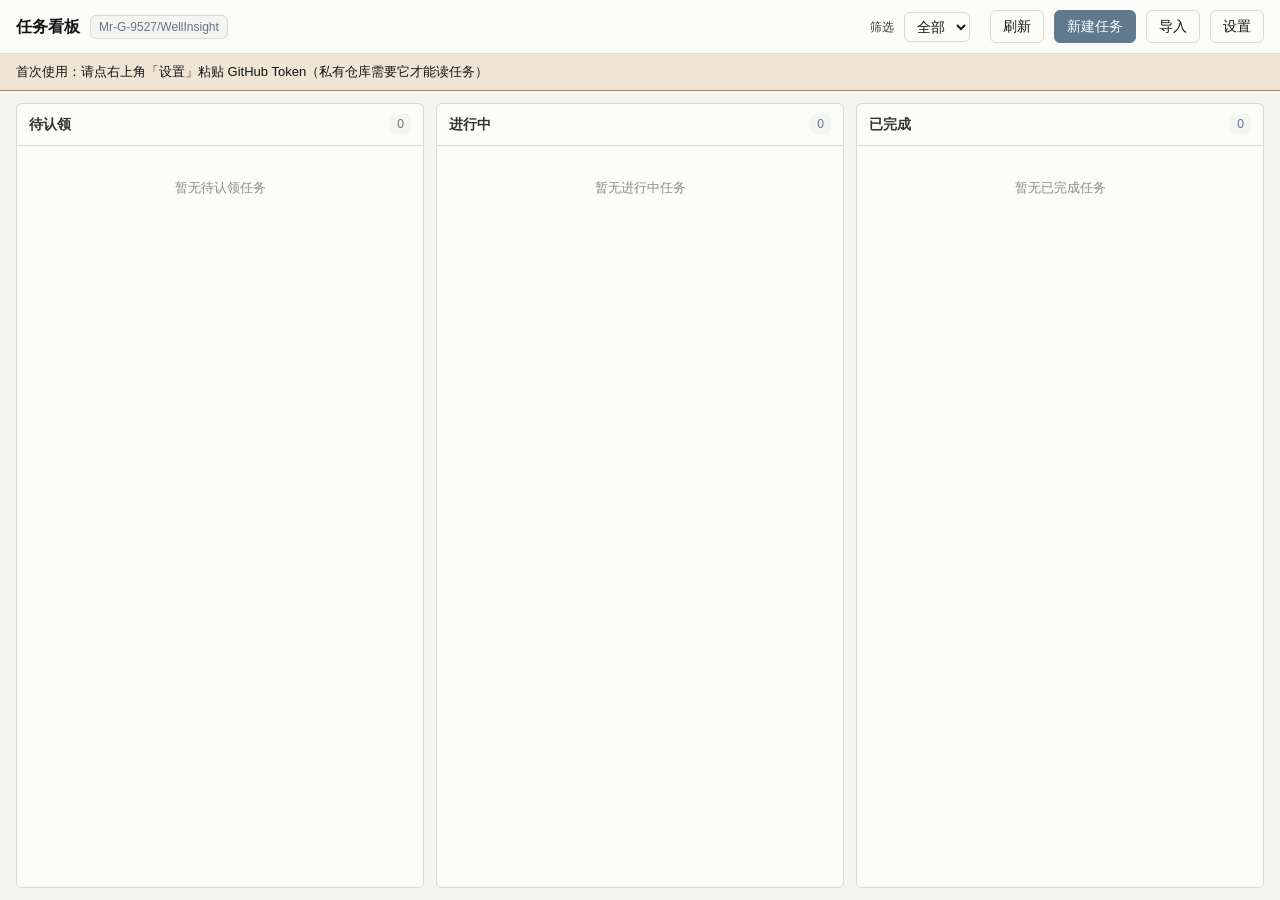
<file: index.html>
<!DOCTYPE html>
<html lang="zh-CN">
<head>
<meta charset="UTF-8">
<meta name="viewport" content="width=device-width, initial-scale=1.0">
<title>任务看板</title>
<link rel="stylesheet" href="assets/style.css">
</head>
<body>
<header class="topbar">
  <div class="topbar-left">
    <h1 class="topbar-title">任务看板</h1>
    <span class="repo-badge" id="repo-badge"></span>
  </div>
  <div class="topbar-right">
    <label class="filter-label" for="filter-select">筛选</label>
    <select id="filter-select" class="filter-select"></select>
    <span class="viewer-name" id="viewer-name"></span>
    <button id="btn-refresh" class="btn btn-ghost" type="button">刷新</button>
    <button id="btn-new-task" class="btn btn-primary" type="button">新建任务</button>
    <button id="btn-import" class="btn btn-ghost" type="button">导入</button>
    <button id="btn-settings" class="btn btn-ghost" type="button">设置</button>
  </div>
</header>

<div id="banner" class="banner hidden"></div>
<main class="board">
  <section class="col" id="col-todo">
    <div class="col-head"><h2>待认领</h2><span class="col-count" id="count-todo">0</span></div>
    <div class="col-body" id="body-todo"></div>
  </section>
  <section class="col" id="col-doing">
    <div class="col-head"><h2>进行中</h2><span class="col-count" id="count-doing">0</span></div>
    <div class="col-body" id="body-doing"></div>
  </section>
  <section class="col" id="col-done">
    <div class="col-head"><h2>已完成</h2><span class="col-count" id="count-done">0</span></div>
    <div class="col-body" id="body-done"></div>
  </section>
</main>

<div id="overlay-settings" class="overlay hidden">
  <div class="modal" role="dialog" aria-modal="true" aria-labelledby="settings-title">
    <h2 id="settings-title" class="modal-title">设置</h2>
    <div class="form-row">
      <label for="cfg-owner">仓库 Owner</label>
      <input id="cfg-owner" type="text" placeholder="如 Mr-G-9527">
    </div>
    <div class="form-row">
      <label for="cfg-repo">仓库名</label>
      <input id="cfg-repo" type="text" placeholder="如 WellInsight">
    </div>
    <div class="form-row">
      <label for="cfg-label">看板标签</label>
      <input id="cfg-label" type="text" placeholder="如 board">
    </div>
    <div class="form-row">
      <label for="cfg-token">GitHub Token</label>
      <input id="cfg-token" type="password" placeholder="classic PAT（ghp_ 开头，仅本浏览器保存）">
      <p class="form-hint">申请：GitHub → Settings → Developer settings → Personal access tokens → Tokens (classic) → Generate new token，Expiration 选 90 天或更长，勾选最上面的 repo 整块（组织私有仓需要它，fine-grained 管不了他人私仓）。Token 只保存在你自己浏览器，不要发给任何人。</p>
    </div>
    <p id="cfg-test-result" class="form-result"></p>
    <div class="modal-actions">
      <button id="btn-test-conn" class="btn btn-ghost" type="button">测试连接</button>
      <span class="spacer"></span>
      <button id="btn-settings-cancel" class="btn btn-ghost" type="button">取消</button>
      <button id="btn-settings-save" class="btn btn-primary" type="button">保存</button>
    </div>
  </div>
</div>

<div id="overlay-new-task" class="overlay hidden">
  <div class="modal" role="dialog" aria-modal="true" aria-labelledby="new-task-title">
    <h2 id="new-task-title" class="modal-title">新建任务</h2>
    <div class="form-row">
      <label for="nt-title">标题 <span class="req">*</span></label>
      <input id="nt-title" type="text" placeholder="一句话说清要做什么">
    </div>
    <div class="form-row">
      <label for="nt-body">说明</label>
      <textarea id="nt-body" rows="5" placeholder="背景、验收标准、相关链接（可选）"></textarea>
    </div>
    <div class="form-row">
      <label for="nt-priority">优先级</label>
      <select id="nt-priority">
        <option value="P0">P0 紧急</option>
        <option value="P1">P1 高</option>
        <option value="P2" selected>P2 普通</option>
        <option value="P3">P3 低</option>
      </select>
    </div>
    <p id="nt-error" class="form-result"></p>
    <div class="modal-actions">
      <span class="spacer"></span>
      <button id="btn-nt-cancel" class="btn btn-ghost" type="button">取消</button>
      <button id="btn-nt-submit" class="btn btn-primary" type="button">发布</button>
    </div>
  </div>
</div>

<div id="overlay-import" class="overlay hidden">
  <div class="modal modal-wide" role="dialog" aria-modal="true" aria-labelledby="import-title">
    <h2 id="import-title" class="modal-title">导入任务</h2>
    <div class="form-row">
      <label for="imp-file">选择 JSON 文件(选完自动解析)</label>
      <input id="imp-file" type="file" accept=".json,application/json,.txt">
    </div>
    <div class="form-row">
      <label for="imp-text">或粘贴 JSON</label>
      <textarea id="imp-text" rows="6" placeholder='{"tasks":[{"title":"…","priority":"P1","labels":["数据"]}]}'></textarea>
    </div>
    <p class="form-hint">格式规范:<a id="imp-spec-link" href="#" target="_blank" rel="noopener noreferrer">import-spec.json</a>(AI Agent 读它就知道怎么发任务)。校验规则:标题必填;优先级非法按 P2;labels 自动剔除 board;与现有任务同名仅提示不拦截。</p>
    <div id="imp-preview" class="imp-preview hidden"></div>
    <p id="imp-result" class="form-result"></p>
    <div class="modal-actions">
      <span class="spacer"></span>
      <button id="btn-imp-cancel" class="btn btn-ghost" type="button">取消</button>
      <button id="btn-imp-parse" class="btn" type="button">解析预览</button>
      <button id="btn-imp-confirm" class="btn btn-primary" type="button" disabled>确认导入</button>
    </div>
  </div>
</div>

<div id="overlay-detail" class="overlay hidden">
  <div class="modal modal-wide" role="dialog" aria-modal="true" aria-labelledby="dt-title">
    <div class="detail-head">
      <h2 id="dt-title" class="modal-title"></h2>
      <span id="dt-num" class="card-num"></span>
      <a id="dt-gh-link" class="dt-gh-link" href="#" target="_blank" rel="noopener noreferrer">GitHub 原文 ↗</a>
    </div>
    <div id="dt-meta" class="card-meta detail-meta"></div>
    <div class="tabs">
      <button id="tab-detail" class="tab tab-active" type="button">详情</button>
      <button id="tab-log" class="tab" type="button">记录</button>
    </div>
    <div id="pane-detail">
      <div id="dt-body" class="detail-body"></div>
      <p id="dt-error" class="form-result"></p>
    </div>
    <div id="pane-edit" class="hidden">
      <div class="form-row">
        <label for="ed-title">标题</label>
        <input id="ed-title" type="text">
      </div>
      <div class="form-row">
        <label for="ed-body">说明</label>
        <textarea id="ed-body" rows="6"></textarea>
      </div>
      <div class="modal-actions">
        <span class="spacer"></span>
        <button id="btn-ed-cancel" class="btn btn-ghost" type="button">取消</button>
        <button id="btn-ed-save" class="btn btn-primary" type="button">保存</button>
      </div>
    </div>
    <div id="pane-log" class="hidden">
      <div id="dt-timeline" class="dt-timeline"></div>
      <div class="form-row">
        <textarea id="dt-comment" rows="3" placeholder="留言:进度、反馈、问题…"></textarea>
      </div>
      <div class="modal-actions">
        <span class="spacer"></span>
        <button id="btn-dt-comment" class="btn btn-primary" type="button">发送评论</button>
      </div>
    </div>
    <div class="modal-actions">
      <button id="btn-dt-edit" class="btn" type="button">编辑</button>
      <button id="btn-dt-cancel-issue" class="btn" type="button">注销任务</button>
      <span class="spacer"></span>
      <button id="btn-dt-close" class="btn btn-ghost" type="button">关闭</button>
    </div>
  </div>
</div>

<div id="toast" class="toast hidden"></div>

<script src="assets/config.js"></script>
<script src="assets/api.js"></script>
<script src="assets/render-board.js"></script>
<script src="assets/render-modal.js"></script>
<script src="assets/render-import.js"></script>
<script src="assets/render-detail.js"></script>
<script src="assets/app.js"></script>
</body>
</html>
</file>
<file: assets/style.css>
/* 任务看板 — 色板遵循 DESIGN.md: 颜色只表达含义(状态/风险/选中/进度), 不做装饰 */
:root {
  --ink: #101414;
  --ink-2: #2f3534;
  --paper: #f4f4f0;
  --paper-2: #fbfbf7;
  --slate: #60798d;
  --sage: #768a72;
  --amber: #ae8758;
  --clay: #a46862;
  --line: #d9d9d0;
  --radius: 6px;
}

* { box-sizing: border-box; margin: 0; padding: 0; }

body {
  font-family: "Segoe UI", "Microsoft YaHei", sans-serif;
  background: var(--paper);
  color: var(--ink);
  font-size: 14px;
  line-height: 1.5;
  height: 100vh;
  display: flex;
  flex-direction: column;
  overflow: hidden;
}

.hidden { display: none !important; }

/* ---- 顶栏 ---- */
.topbar {
  display: flex;
  align-items: center;
  justify-content: space-between;
  padding: 10px 16px;
  background: var(--paper-2);
  border-bottom: 1px solid var(--line);
  flex-shrink: 0;
}
.topbar-left, .topbar-right { display: flex; align-items: center; gap: 10px; }
.topbar-title { font-size: 16px; font-weight: 600; color: var(--ink); }
.repo-badge {
  font-size: 12px;
  color: var(--slate);
  background: var(--paper);
  border: 1px solid var(--line);
  border-radius: var(--radius);
  padding: 2px 8px;
}
.filter-label { font-size: 12px; color: var(--ink-2); }
.filter-select, select, input, textarea {
  font: inherit;
  color: var(--ink);
  background: var(--paper-2);
  border: 1px solid var(--line);
  border-radius: var(--radius);
  padding: 5px 8px;
}
.viewer-name { font-size: 12px; color: var(--slate); }

/* ---- 按钮 ---- */
.btn {
  font: inherit;
  border: 1px solid var(--line);
  border-radius: var(--radius);
  padding: 5px 12px;
  cursor: pointer;
  background: var(--paper-2);
  color: var(--ink);
}
.btn:hover { border-color: var(--slate); }
.btn-primary { background: var(--slate); border-color: var(--slate); color: #fff; }
.btn-primary:hover { background: #52697c; }
.btn-ghost { background: transparent; }
.btn-small { padding: 2px 8px; font-size: 12px; }
.btn:disabled { opacity: 0.5; cursor: default; }

/* ---- 提示条 ---- */
.banner {
  padding: 8px 16px;
  font-size: 13px;
  background: #f0e4d4;
  border-bottom: 1px solid var(--amber);
  color: var(--ink);
}
.banner.banner-error { background: #efd9d6; border-bottom-color: var(--clay); }

/* ---- 看板 ---- */
.board {
  flex: 1;
  display: grid;
  grid-template-columns: repeat(3, 1fr);
  gap: 12px;
  padding: 12px 16px;
  min-height: 0;
}
.col {
  display: flex;
  flex-direction: column;
  background: var(--paper-2);
  border: 1px solid var(--line);
  border-radius: var(--radius);
  min-height: 0;
}
.col-head {
  display: flex;
  align-items: center;
  justify-content: space-between;
  padding: 10px 12px;
  border-bottom: 1px solid var(--line);
  flex-shrink: 0;
}
.col-head h2 { font-size: 14px; font-weight: 600; color: var(--ink-2); }
.col-count {
  font-size: 12px;
  color: var(--slate);
  background: var(--paper);
  border-radius: var(--radius);
  padding: 1px 7px;
}
.col-body { flex: 1; overflow-y: auto; padding: 8px; display: flex; flex-direction: column; gap: 8px; }

.col-empty {
  color: var(--ink-2);
  opacity: 0.55;
  font-size: 13px;
  text-align: center;
  padding: 24px 0;
}

/* ---- 卡片 ---- */
.card {
  background: var(--paper-2);
  border: 1px solid var(--line);
  border-radius: var(--radius);
  padding: 10px 12px;
  flex-shrink: 0;
}
.card-title {
  font-size: 13px;
  font-weight: 600;
  color: var(--ink);
  margin: 3px 0 6px;
  word-break: break-word;
}
.card-meta {
  display: flex;
  align-items: center;
  gap: 8px;
  font-size: 12px;
  color: var(--ink-2);
  flex-wrap: wrap;
}
.card-num { color: var(--slate); }
.card-assignee { color: var(--slate); }
.card-actions { display: flex; gap: 6px; margin-top: 8px; }

/* 标签: 优先级=风险语义, 其余中性 */
.chip {
  display: inline-block;
  font-size: 11px;
  border-radius: var(--radius);
  padding: 0 6px;
  border: 1px solid var(--line);
  color: var(--ink-2);
  background: var(--paper);
}
.chip-p0 { color: #fff; background: var(--clay); border-color: var(--clay); }
.chip-p1 { color: #fff; background: var(--amber); border-color: var(--amber); }
.badge-blocked { color: #fff; background: var(--amber); border-color: var(--amber); }
.badge-pending {
  display: inline-block;
  font-size: 11px;
  color: var(--amber);
  border: 1px solid var(--amber);
  border-radius: var(--radius);
  padding: 0 6px;
}
.chip-done { color: #fff; background: var(--sage); border-color: var(--sage); }
.chip-new { color: #fff; background: var(--slate); border-color: var(--slate); font-weight: 600; }

/* ---- 弹窗 ---- */
.overlay {
  position: fixed;
  inset: 0;
  background: rgba(16, 20, 20, 0.4);
  display: flex;
  align-items: center;
  justify-content: center;
  z-index: 10;
}
.modal {
  width: 420px;
  max-width: calc(100vw - 32px);
  max-height: calc(100vh - 48px);
  overflow-y: auto;
  background: var(--paper-2);
  border: 1px solid var(--line);
  border-radius: var(--radius);
  padding: 20px;
}
.modal-title { font-size: 15px; font-weight: 600; margin-bottom: 14px; color: var(--ink); }
.form-row { margin-bottom: 12px; }
.form-row label { display: block; font-size: 13px; color: var(--ink-2); margin-bottom: 4px; }
.form-row input, .form-row select, .form-row textarea { width: 100%; }
.form-hint { font-size: 12px; color: var(--ink-2); opacity: 0.8; margin-top: 4px; }
.form-result { font-size: 13px; min-height: 18px; margin: 4px 0; }
.form-result.ok { color: var(--sage); }
.form-result.err { color: var(--clay); }
.req { color: var(--clay); }
.modal-actions { display: flex; gap: 8px; margin-top: 14px; }
.spacer { flex: 1; }

/* ---- 导入弹窗 ---- */
.modal-wide { width: 640px; }
.form-hint a { color: var(--slate); }
.imp-preview {
  border: 1px solid var(--line);
  border-radius: var(--radius);
  background: var(--paper);
  padding: 8px 10px;
  max-height: 220px;
  overflow-y: auto;
  margin-bottom: 8px;
  font-size: 13px;
}
.imp-row {
  display: flex;
  gap: 8px;
  align-items: baseline;
  padding: 3px 0;
  border-bottom: 1px dashed var(--line);
}
.imp-row:last-child { border-bottom: none; }
.imp-idx { color: var(--slate); flex-shrink: 0; font-size: 12px; }
.imp-title { font-weight: 500; word-break: break-word; }
.imp-note { color: var(--amber); font-size: 12px; }
.imp-status { margin-left: auto; flex-shrink: 0; font-size: 12px; color: var(--sage); }
.imp-warn { color: var(--amber); }
.imp-err { color: var(--clay); }
.imp-limit { font-size: 12px; margin-bottom: 6px; }

/* ---- 任务详情 ---- */
.detail-head { display: flex; align-items: baseline; gap: 8px; }
.detail-meta { margin-bottom: 10px; }
.tabs { display: flex; gap: 4px; border-bottom: 1px solid var(--line); margin-bottom: 10px; }
.tab {
  font: inherit;
  background: transparent;
  border: none;
  border-bottom: 2px solid transparent;
  padding: 6px 12px;
  cursor: pointer;
  color: var(--ink-2);
}
.tab:hover { color: var(--ink); }
.tab-active { color: var(--ink); border-bottom-color: var(--slate); font-weight: 600; }
.detail-body {
  white-space: pre-wrap;
  word-break: break-word;
  font-size: 13px;
  color: var(--ink);
  min-height: 40px;
}
.card-click { cursor: pointer; }
.card-click:hover { border-color: var(--slate); }
.card-title-cancelled { text-decoration: line-through; opacity: 0.6; }
.chip-cancelled { color: var(--ink-2); background: var(--paper); border: 1px solid var(--line); }
.dt-timeline {
  max-height: 260px;
  overflow-y: auto;
  border: 1px solid var(--line);
  border-radius: var(--radius);
  background: var(--paper);
  padding: 8px 10px;
  margin-bottom: 10px;
  font-size: 13px;
}
.dt-log-row { display: flex; gap: 8px; align-items: baseline; padding: 3px 0; }
.dt-log-who { color: var(--slate); flex-shrink: 0; }
.dt-log-what { color: var(--ink-2); word-break: break-word; }
.dt-log-time { margin-left: auto; color: var(--ink-2); opacity: 0.6; font-size: 12px; flex-shrink: 0; }
.dt-log-body {
  white-space: pre-wrap;
  word-break: break-word;
  background: var(--paper-2);
  border: 1px solid var(--line);
  border-radius: var(--radius);
  padding: 6px 8px;
  margin: 2px 0 6px;
}
.dt-empty { color: var(--ink-2); opacity: 0.55; text-align: center; padding: 12px 0; font-size: 13px; }
.dt-err { color: var(--clay); opacity: 1; }
.dt-gh-link { font-size: 12px; color: var(--slate); flex-shrink: 0; }
.dt-gh-link:hover { color: var(--ink); }

/* ---- Toast ---- */
.toast {
  position: fixed;
  bottom: 24px;
  left: 50%;
  transform: translateX(-50%);
  background: var(--ink-2);
  color: #fff;
  font-size: 13px;
  border-radius: var(--radius);
  padding: 8px 16px;
  z-index: 20;
  max-width: 80vw;
}
.toast.toast-err { background: var(--clay); }
.toast-action {
  margin-left: 10px;
  font: inherit;
  font-size: 12px;
  background: transparent;
  color: #fff;
  border: 1px solid rgba(255, 255, 255, 0.5);
  border-radius: var(--radius);
  padding: 2px 10px;
  cursor: pointer;
}
.toast-action:hover { border-color: #fff; }

/* ---- 焦点可见 & 动效 ---- */
:focus-visible { outline: 2px solid var(--slate); outline-offset: 1px; }

@media (prefers-reduced-motion: reduce) {
  *, *::before, *::after { transition: none !important; animation: none !important; }
}
</file>
